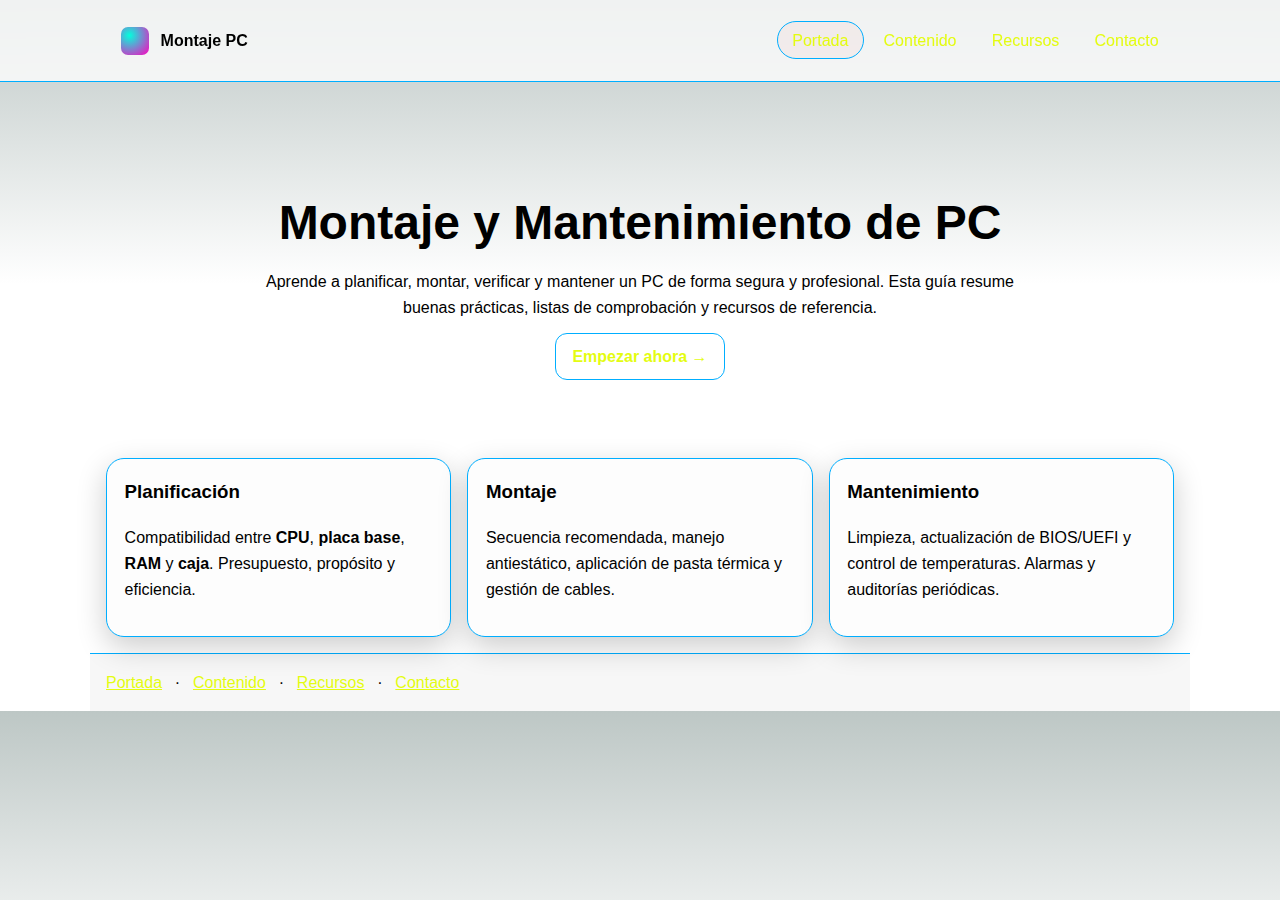
<file: index.html>
<!DOCTYPE html>
<html lang="es">
<head>

    <meta charset="UTF-8">
    <meta name="viewport" content="width=device-width, initial-scale=1.0">
    <title>Montaje y Mantenimiento de PC — Portada</title>
    <link rel="stylesheet" href="/style.css">
    <meta name="description" content="Guía práctica de montaje y mantenimiento de ordenadores personales.">

</head>
<body>

    <a class="skip-link" href="#contenido">Saltar a contenido</a>
    <header class="header">
        <div class="container nav">
                <a class="logotipo" href="index.html">
                <span class="logo"></span>
                <span>Montaje PC</span></a>
            <nav aria-label="Principal">
                <a href="index.html" aria-current="page">Portada</a>
                <a href="contenido.html">Contenido</a>
                <a href="recursos.html">Recursos</a>
                <a href="contacto.html">Contacto</a>
            </nav>
        </div>
    </header>

    <main id="contenido" class="container">
        <section class="intro">
            <h1>Montaje y Mantenimiento de PC</h1>
            <p>Aprende a planificar, montar, verificar y mantener un PC de forma segura y profesional. Esta guía resume buenas prácticas, listas de comprobación y recursos de referencia.</p>
            <a class="button" href="contenido.html">Empezar ahora →</a>
            </section>

            <section class="grid" aria-label="Secciones destacadas">

            <article class="card">
            <h3>Planificación</h3>
            <p>Compatibilidad entre <strong>CPU</strong>, <strong>placa base</strong>, <strong>RAM</strong> y <strong>caja</strong>. Presupuesto, propósito y eficiencia.</p>
           
            </article>

            <article class="card">
            <h3>Montaje</h3>
            <p>Secuencia recomendada, manejo antiestático, aplicación de pasta térmica y gestión de cables.</p>
            </article>

            <article class="card">
            <h3>Mantenimiento</h3>
            <p>Limpieza, actualización de BIOS/UEFI y control de temperaturas. Alarmas y auditorías periódicas.</p>
            </article>
        </section>

    </main>

    <footer class="container">
        
        <div class="footer-links">
            <a href="index.html">Portada</a> ·
            <a href="contenido.html">Contenido</a> ·
            <a href="recursos.html">Recursos</a> ·
            <a href="contacto.html">Contacto</a>
        </div>
  
    </footer>

</body>
</html>
</file>
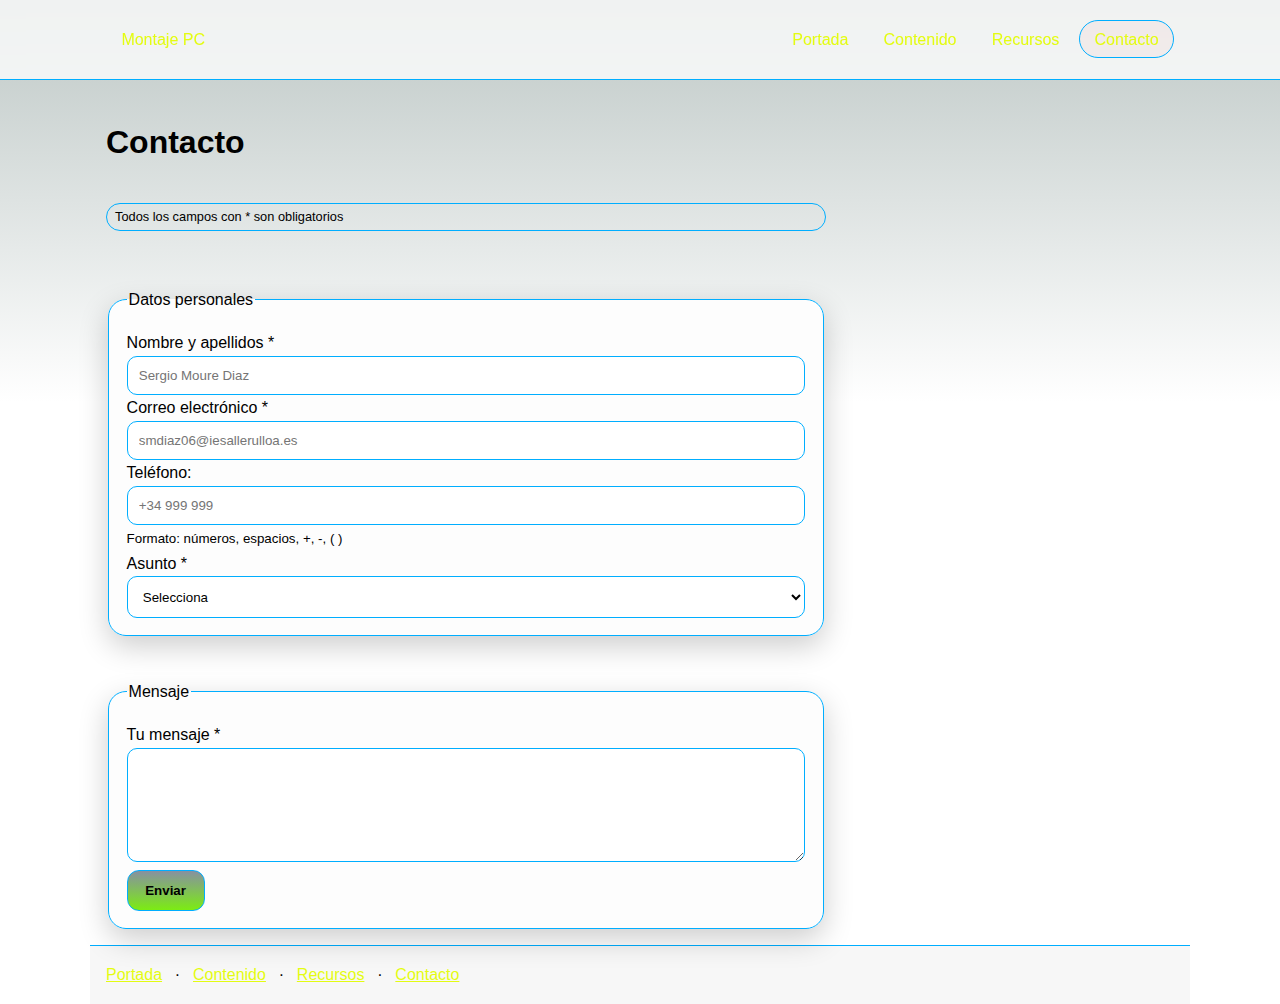
<file: contacto.html>
<!DOCTYPE html>
<html lang="es">
<head>
    <meta charset="UTF-8">
    <meta name="viewport" content="width=device-width, initial-scale=1.0">
    <title>Contacto — Montaje y Mantenimiento de PC</title>
    <link rel="stylesheet" href="/style.css">

</head>
<body>
    
        <a class="skip-link" href="#principal">Saltar a contenido</a>
        <header class="header">
            <div class="container nav">
                <a class="brand" href="index.html"><span class="logo" aria-hidden="true"></span><span>Montaje PC</span></a>
                <nav aria-label="Principal">
                    <a href="index.html">Portada</a>
                    <a href="contenido.html">Contenido</a>
                    <a href="recursos.html">Recursos</a>
                    <a href="contacto.html" aria-current="page">Contacto</a>
                </nav>
            </div>
        </header>

        <main id="principal" class="container">
            <h1>Contacto</h1>
            

            <form action="#" method="post" aria-describedby="ayuda-form">
                <p id="ayuda-form" class="badge">Todos los campos con * son obligatorios</p>

                <fieldset class="card">
                <legend>Datos personales</legend>
                <label for="nombre">Nombre y apellidos *</label>
                <input id="nombre" name="nombre" type="text" autocomplete="name" required="" placeholder="Sergio Moure Diaz">

                <label for="email">Correo electrónico *</label>
                <input id="email" name="email" type="email" inputmode="email" autocomplete="email" required="" placeholder="smdiaz06@iesallerulloa.es">

                <div class="campo">
                        <label for="telefono">Teléfono:</label>
                        <input type="tel" id="telefono" name="telefono" placeholder="+34 999 999" pattern="[0-9+\s\-\(\)]+"
                        autocomplete="tel">
                        <small class="ayuda">Formato: números, espacios, +, -, ( )</small>
                </div>

                <label for="asunto">Asunto *</label>
                <select id="asunto" name="asunto" required="">
                    <option value="">Selecciona</option>
                    <option>Consulta general</option>
                    <option>Soporte técnico</option>
                    <option>Colaboración educativa</option>
                    <option>Presupuesto para su nuevo PC</option>
                    <option>Averías</option>
                </select>
                </fieldset>

                <fieldset class="card">
                <legend>Mensaje</legend>
                <label for="mensaje">Tu mensaje *</label>
                <textarea id="mensaje" name="mensaje" rows="6" required=""></textarea>
                
                
                
                

                <button type="submit" aria-disabled="true">Enviar</button>
            </form>

            
        </main>

        <footer class="container">

            <div class="footer-links">
                <a href="index.html">Portada</a> ·
                <a href="contenido.html">Contenido</a> ·
                <a href="recursos.html">Recursos</a> ·
                <a href="contacto.html">Contacto</a>
            </div>
            
        </footer>

   
</body>
</html>
</file>
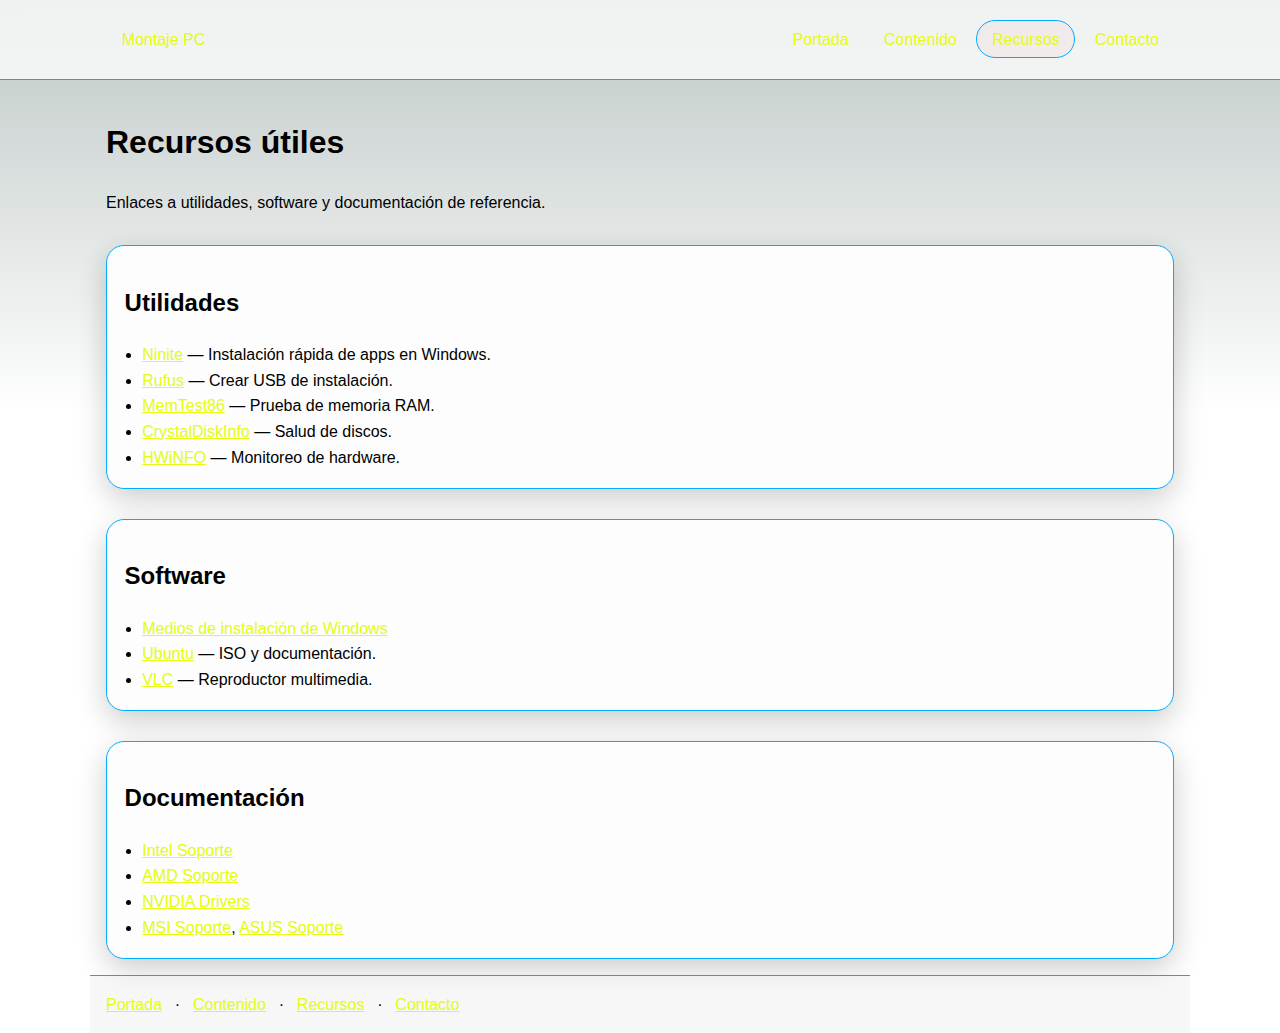
<file: recursos.html>
<!DOCTYPE html>
<html lang="en">
<head>
    <meta charset="UTF-8">
    <meta name="viewport" content="width=device-width, initial-scale=1.0">
    <title>Recursos — Montaje y Mantenimiento de PC</title>
    <link rel="stylesheet" href="/style.css">
</head>
<body>
    <a class="skip-link" href="#principal">Saltar a contenido</a>
    <header class="header">
        <div class="container nav">
        <a class="brand" href="index.html"><span class="logo" aria-hidden="true"></span><span>Montaje PC</span></a>
            <nav aria-label="Principal">
                <a href="index.html">Portada</a>
                <a href="contenido.html">Contenido</a>
                <a href="recursos.html" aria-current="page">Recursos</a>
                <a href="contacto.html">Contacto</a>
            </nav>
        </div>
    </header>
    
    <main id="principal" class="container">
        <h1>Recursos útiles</h1>
        <p>Enlaces a utilidades, software y documentación de referencia.</p>

        <section class="card">
            <h2>Utilidades</h2>
            <ul class="resource-list">
            <li><a href="https://ninite.com/" target="_blank" rel="noopener">Ninite</a> — Instalación rápida de apps en Windows.</li>
            <li><a href="https://rufus.ie/" target="_blank" rel="noopener">Rufus</a> — Crear USB de instalación.</li>
            <li><a href="https://www.memtest.org/" target="_blank" rel="noopener">MemTest86</a> — Prueba de memoria RAM.</li>
            <li><a href="https://crystalmark.info/" target="_blank" rel="noopener">CrystalDiskInfo</a> — Salud de discos.</li>
            <li><a href="https://www.hwinfo.com/" target="_blank" rel="noopener">HWiNFO</a> — Monitoreo de hardware.</li>
            </ul>
        </section>

        <section class="card">
            <h2>Software</h2>
            <ul class="resource-list">
            <li><a href="https://www.microsoft.com/software-download/windows11" target="_blank" rel="noopener">Medios de instalación de Windows</a></li>
            <li><a href="https://ubuntu.com/download" target="_blank" rel="noopener">Ubuntu</a> — ISO y documentación.</li>
            <li><a href="https://www.videolan.org/vlc/" target="_blank" rel="noopener">VLC</a> — Reproductor multimedia.</li>
            </ul>
        </section>

        <section class="card">
            <h2>Documentación</h2>
            <ul class="resource-list">
            <li><a href="https://www.intel.com/content/www/es/es/support.html" target="_blank" rel="noopener">Intel Soporte</a></li>
            <li><a href="https://www.amd.com/es/support" target="_blank" rel="noopener">AMD Soporte</a></li>
            <li><a href="https://www.nvidia.com/es-es/geforce/drivers/" target="_blank" rel="noopener">NVIDIA Drivers</a></li>
            <li><a href="https://www.msi.com/support" target="_blank" rel="noopener">MSI Soporte</a>, <a href="https://www.asus.com/es/support/" target="_blank" rel="noopener">ASUS Soporte</a></li>
            </ul>
        </section>
    </main>

    <footer class="container">
        <div class="footer-links">
            <a href="index.html">Portada</a> ·
            <a href="contenido.html">Contenido</a> ·
            <a href="recursos.html">Recursos</a> ·
            <a href="contacto.html">Contacto</a>
        </div>
        
    </footer>

</body>
</html>
</file>
<file: style.css>
:root{
  --bg:#bdc7c5;
  --panel:#eeeceb;
  --text:#000000;
  --muted:#000000;
  --accent:#02ffdd;
  --accent-2:#ff01c0;
  --card:#00d7df;
  --border:#00aeff;
  --focus:#dada21;
  --link:#e4fc11;
}

*{box-sizing:border-box}



body{
  margin:0;
  font-family:'Franklin Gothic Medium', 'Arial Narrow', Arial, sans-serif;
  background:linear-gradient(180deg,var(--bg),#ffffff 40%, #ffffff);
  color:var(--text);
  line-height:1.6;

}

a{color:var(--link)}

a:hover{
  opacity:.9

}

.container{
  max-width:1100px;
  margin:auto;
  padding:1rem

}

.header{
  position:sticky;top:0;z-index:20;
  background:rgba(253, 253, 253, 0.8);backdrop-filter:blur(10px);
  border-bottom:1px solid var(--border);
}

.nav{
  display:flex;
  gap:1rem;
  align-items:center;
  justify-content:space-between

}

.nav a{
  padding:.6rem .9rem;
  border-radius:999px;
  text-decoration:none;
  border:1px solid transparent

}

.nav a[aria-current="page"], .nav a:hover{
  border-color:var(--border);background:rgba(233, 14, 14, 0.04)

}

.logotipo{
  display:flex;
  gap:.7rem;
  align-items:center;
  text-decoration:none;
  color:var(--text);font-weight:700

}

.logotipo .logo{
  width:28px;
  height:28px;
  border-radius:7px;
  background:radial-gradient(circle at 30% 30%, var(--accent), var(--accent-2));display:inline-block
  

}

.intro{
  padding:5rem 1rem 3rem;
  text-align:center;
  background:200px 200px;

}

.intro h1{
  font-size:clamp(1.6rem,4vw,3rem);margin:.4rem 0

}

.intro p{
  color:var(--muted);
  max-width:800px;
  margin:.5rem auto 0

}

.grid{
  display:grid;
  gap:1rem;
  grid-template-columns:repeat(auto-fit,minmax(260px,1fr))

}

.card{
  background:  rgb(253, 253, 253);
  border:1px solid var(--border);
  border-radius:18px;
  padding:1.1rem;
  box-shadow:0 10px 30px rgba(0,0,0,.2);
  margin-top: 30px;

}

.card h3{
  margin-top:0

}


footer{
  margin-top:3rem;
  padding:2rem 1rem;
  border-top:1px solid var(--border);
  background:rgba(240, 240, 240, 0.5)

}

.footer-links{
  display:flex;
  flex-wrap:wrap;
  gap:.8rem

}

.skip-link{
  position:absolute;
  left:-9999px;
  top:auto;
  width:1px;
  height:1px;
  overflow:hidden

}

.skip-link:focus{
  left:1rem;
  top:1rem;
  width:auto;height:auto;
  padding:.5rem .8rem;
  background:#eeecec;
  color:#fff;
  border-radius:.5rem

}

main a.button{
  display:inline-block;
  margin-top:.8rem;
  padding:.6rem 1rem;
  border-radius:12px;
  border:1px solid var(--border);
  text-decoration:none;
  font-weight:600;
  background:#ffffff;

}

table{
  width:100%;
  border-collapse:collapse;
  margin:1rem 0

}

th,td{
  padding:.6rem;
  border-bottom:1px solid var(--border);
  text-align:left

}


thead th{
  background:#ffffff

}


figure{
  margin:0

}


figcaption{
  color:var(--muted);
  font-size:.9rem;
  margin-top:.4rem

}


form{
  display:grid;
  gap:.8rem;
  max-width:720px

}


input,select,textarea{
  width:100%;
  padding:.7rem;
  border-radius:10px;
  border:1px solid var(--border);
  background:#ffffff;color:var(--text)

}

input:focus,select:focus,textarea:focus{
  outline:3px solid var(--focus);outline-offset:2px

}


button{
  padding:.75rem 1.1rem;
  border-radius:12px;
  border:1px solid var(--border);
  background:linear-gradient(180deg,#8790a1,#7cec13);
  color:var(--text);font-weight:700;

}

.badge{
  display:inline-block;
  padding:.2rem .5rem;
  border:1px solid var(--border);
  border-radius:999px;
  font-size:.8rem;color:var(--muted)

}


ul.resource-list{
  margin:0;padding-left:1.1rem

}


code{
  font-family:'Franklin Gothic Medium', 'Arial Narrow', Arial, sans-serif;
  background:#0a0f1e;
  padding:.15rem .35rem;
  border-radius:.35rem;
  border:1px solid var(--border)

}
</file>
